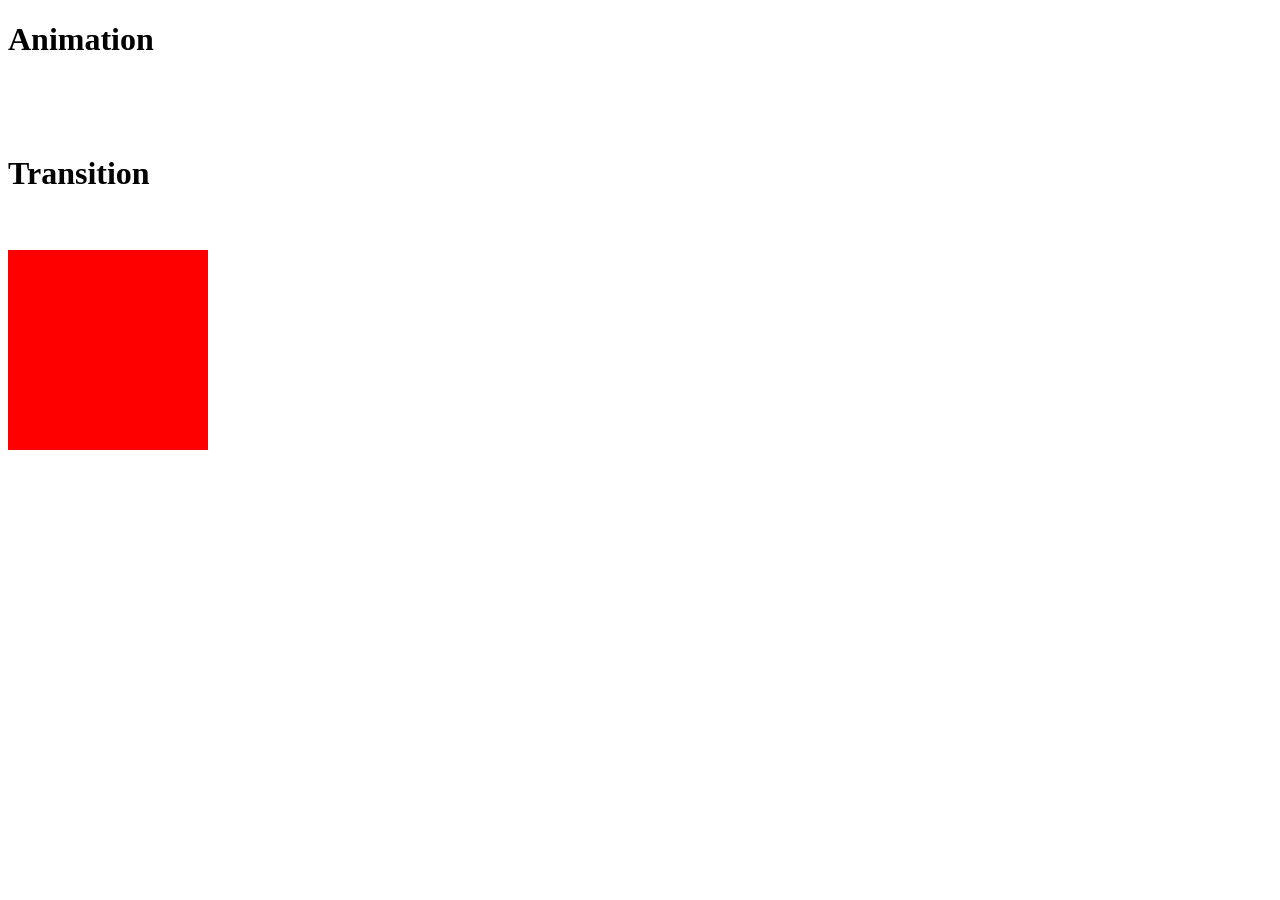
<file: Animation/index.html>
<!DOCTYPE html>
<html lang="en">
<head>
    <meta charset="UTF-8">
    <meta name="viewport" content="width=device-width, initial-scale=1.0">
    <title>Animation</title>
    <link href="style.css" rel="stylesheet">
</head>
<body>
    <h1>Animation</h1>
    <br><br>
    <!-- <h1 class="animation">Chamikara Ruchiranga</h1> -->

    <br>
    <h1>Transition</h1>
    <br><br>
    <div class="transition"></div>
</body>
</html>
</file>
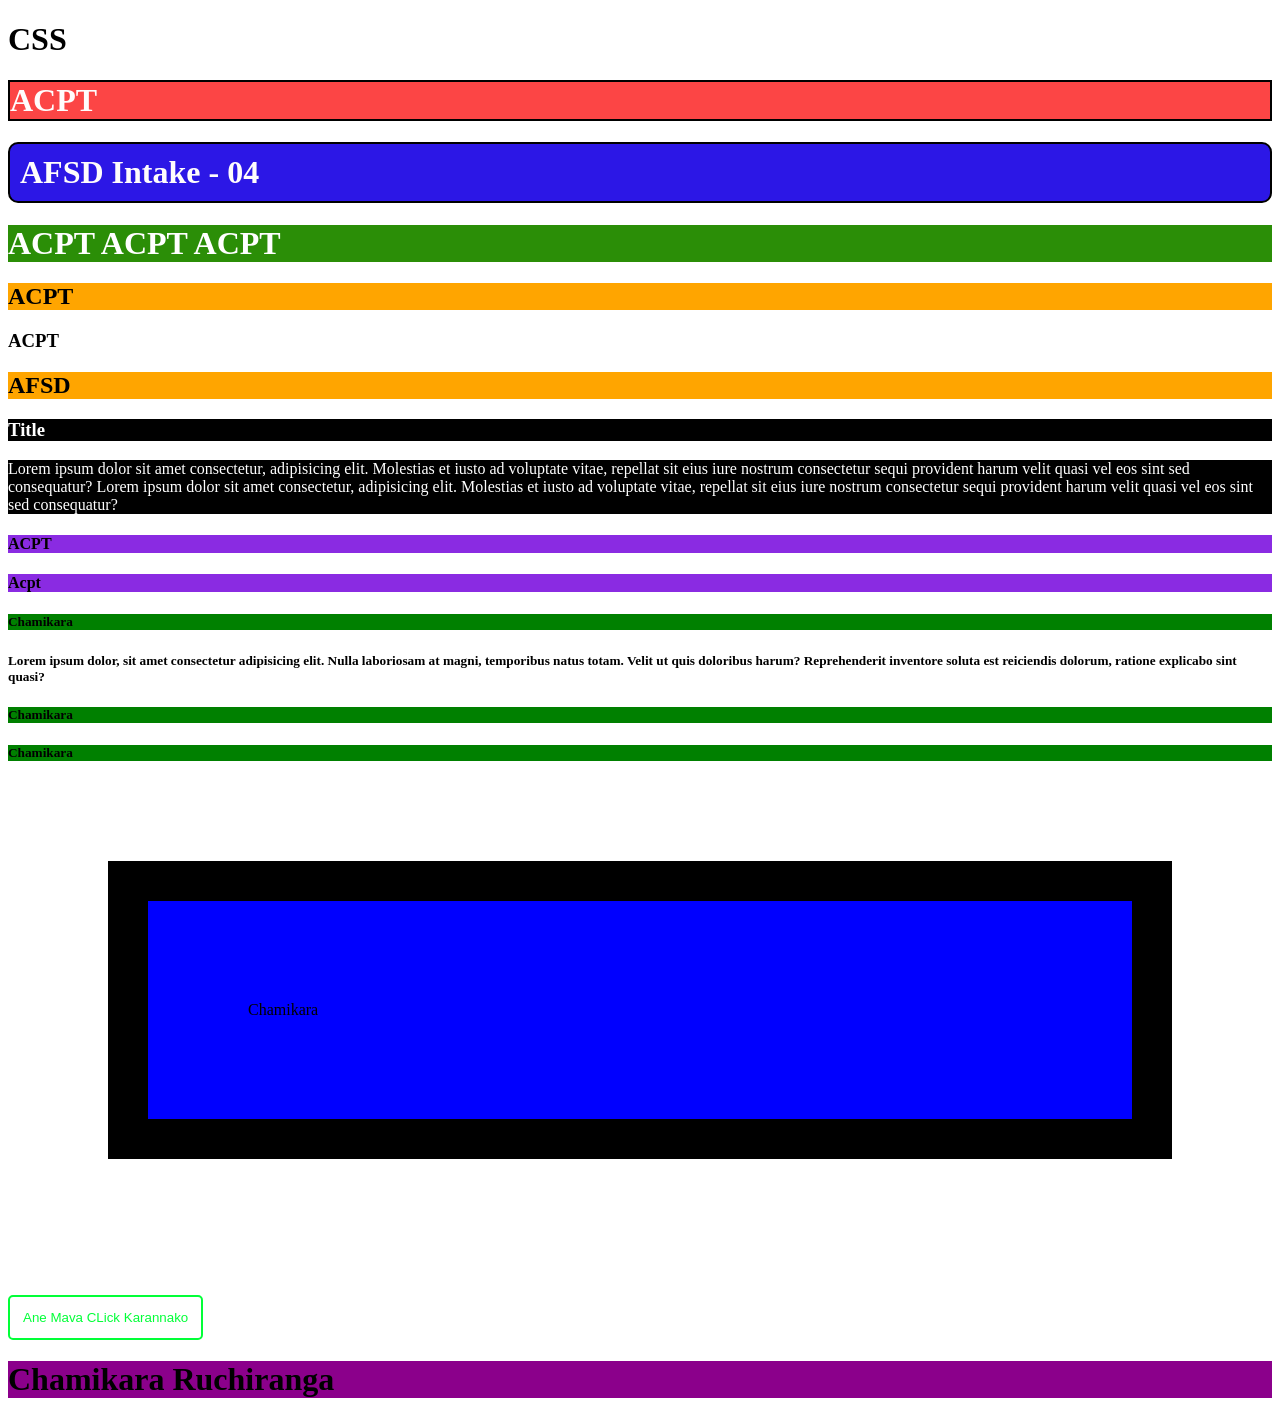
<file: CSS/index.html>
<!DOCTYPE html>
<html lang="en">
<head>
    <meta charset="UTF-8">
    <meta name="viewport" content="width=device-width, initial-scale=1.0">
    <title>Css</title>
    <style>
        #title {
            background-color: #2c17e6;
            color: #fffcfc;
            border: 2px solid black;
            padding: 10px;
            border-radius: 10px;
        }
    </style>
    <link href="style.css" rel="stylesheet">
</head>
<body>
    <h1>CSS</h1>

    <!-- Inline Style  -->
    <h1 style="background-color: #fc4545; color: #fffcfc; border: 2px solid black;">ACPT</h1>

    <!-- Internal Style  -->
    <h1 id="title">AFSD Intake - 04</h1>

    <!-- Enternal Style  -->
    <h1 id="acpt1">ACPT ACPT ACPT</h1>

    <!-- type Selector  -->
    <h2>ACPT</h2>
    <h3>ACPT</h3>
    <h2>AFSD</h2>

    <!-- class Seletor  -->
    <h3 class="title">Title</h3>
    <p class="title">Lorem ipsum dolor sit amet consectetur, adipisicing elit. 
        Molestias et iusto ad voluptate vitae, repellat sit eius 
        iure nostrum consectetur sequi provident harum velit quasi 
        vel eos sint sed consequatur?
        Lorem ipsum dolor sit amet consectetur, adipisicing elit. 
        Molestias et iusto ad voluptate vitae, repellat sit eius 
        iure nostrum consectetur sequi provident harum velit quasi 
        vel eos sint sed consequatur?
    </p>

    <!-- id selector  -->
    <h4 id="acpt-2">ACPT</h4>
    <h4 id="acpt-2">Acpt</h4>

    <!-- Child Selector  -->
    <div>
        <div>
            <h5>Chamikara</h5>
        </div>
    </div>
    <h5>Lorem ipsum dolor, sit amet consectetur adipisicing elit. Nulla laboriosam at magni, temporibus natus totam. Velit ut quis doloribus harum? Reprehenderit inventore soluta est reiciendis dolorum, ratione explicabo sint quasi?</h5>

    <div>
        <h5>Chamikara</h5>
        <h5>Chamikara</h5>
    </div>

    <!-- universal selector  -->
    <!-- <h6>Chamikara</h6> -->

    <!-- Box Model -->
    <!-- <div class="box-container"> -->
        <div class="box-model">
            Chamikara
        </div>
    <!-- </div> -->
    <br><br>

    <button class="btn">Ane Mava CLick Karannako</button>


    <h1 id="name" class="name1" style="background-color: #fc4545;">Chamikara Ruchiranga</h2>
</body>
</html>
</file>
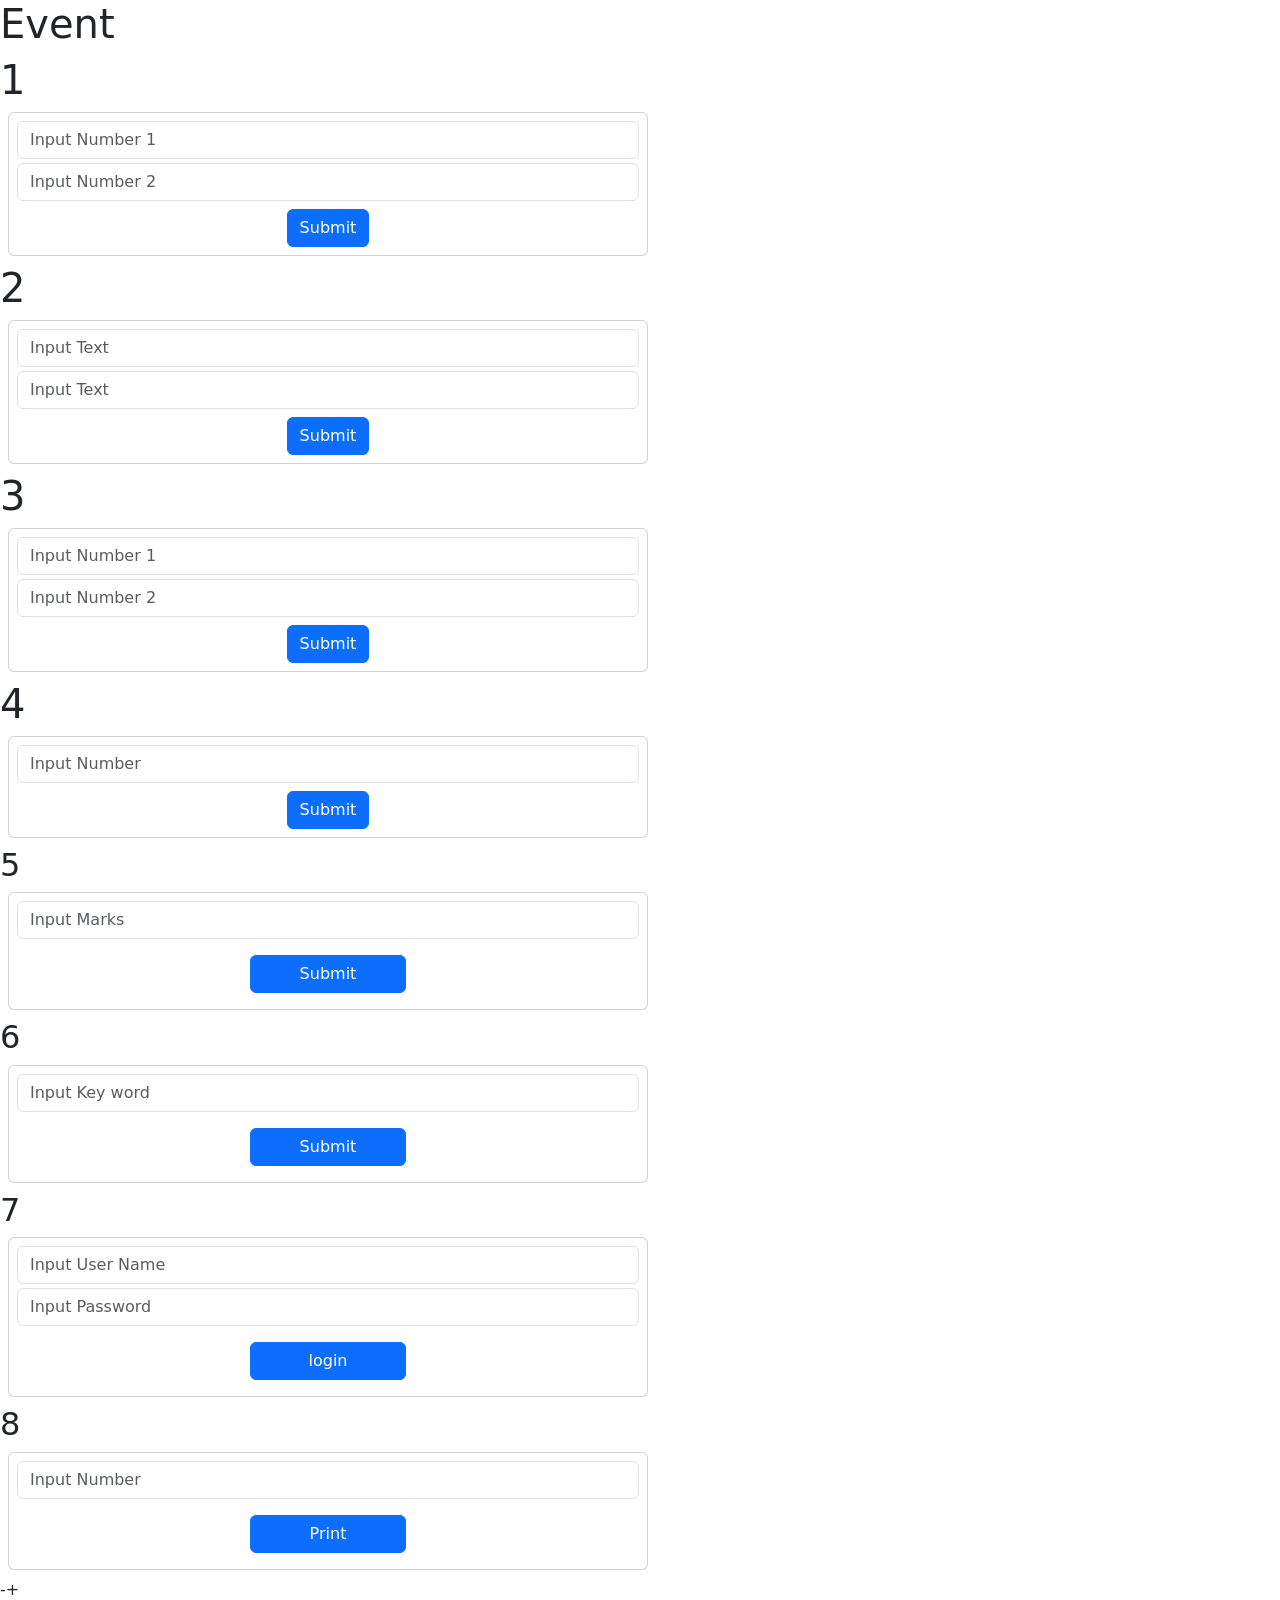
<file: Events/index.html>
<!DOCTYPE html>
<html lang="en">
<head>
    <meta charset="UTF-8">
    <meta name="viewport" content="width=device-width, initial-scale=1.0">
    <title>Event</title>
    <link href="https://cdn.jsdelivr.net/npm/bootstrap@5.3.3/dist/css/bootstrap.min.css" rel="stylesheet" integrity="sha384-QWTKZyjpPEjISv5WaRU9OFeRpok6YctnYmDr5pNlyT2bRjXh0JMhjY6hW+ALEwIH" crossorigin="anonymous">
</head>
<body>
    <h1>Event</h1>
    
    <h1>1</h1>
    <div class="card w-50 m-2 p-2">
        <div>
            <input type="number" class="form-control mb-1" id="input-1" placeholder="Input Number 1">
            <input type="number" class="form-control" id="input-2" placeholder="Input Number 2">
            <h3 class="text-center m-2" id="display-1"></h3>
            <div class="d-flex justify-content-center">
                <button onclick="equal()" type="button" class="btn btn-primary">Submit</button>
            </div>
        </div>
    </div>

    <h1>2</h1>
    <div class="card w-50 m-2 p-2">
        <div>
            <input type="text" class="form-control mb-1" id="input-3" placeholder="Input Text">
            <input type="text" class="form-control" id="input-4" placeholder="Input Text">
            <h3 class="text-center m-2" id="display-2"></h3>
            <div class="d-flex justify-content-center">
                <button onclick="nameEqual()" type="button" class="btn btn-primary">Submit</button>
            </div>
        </div>
    </div>

    <h1>3</h1>
    <div class="card w-50 m-2 p-2">
        <div>
            <input type="number" class="form-control mb-1" id="input-5" placeholder="Input Number 1">
            <input type="number" class="form-control" id="input-6" placeholder="Input Number 2">
            <h3 class="text-center m-2" id="display-3"></h3>
            <div class="d-flex justify-content-center">
                <button onclick="greaterthan()" type="button" class="btn btn-primary">Submit</button>
            </div>
        </div>
    </div>

    <h1>4</h1>
    <div class="card w-50 m-2 p-2">
        <div>
            <input type="number" class="form-control mb-1" id="input-7" placeholder="Input Number">
            <h3 class="text-center m-2" id="display-4"></h3>
            <div class="d-flex justify-content-center">
                <button onclick="addition()" type="button" class="btn btn-primary">Submit</button>
            </div>
        </div>
    </div>

    <h2>5</h2>
    <div class="card w-50 m-2 p-2">
        <div>
            <input type="number" class="form-control mb-1" id="input-8" placeholder="Input Marks">
            <h3 class="text-center m-2" id="display-5"></h3>
            <div class="d-flex justify-content-center">
                <button onclick="enterMarks()" type="button" class="btn btn-primary w-25 m-2">Submit</button>
            </div>
        </div>
      </div>

      <!-- input short name  -->
      <!-- intern => Intern S E  -->
      <!-- ase => Associate S E  -->
      <!-- se => S E  -->
      <!-- sse => Senior S E  -->
      <!-- atl => Assistant Tech Lead  -->
      <!-- tl => Tech Lead -->
      <!-- Error Key Word  -->

      <h2>6</h2>
    <div class="card w-50 m-2 p-2">
        <div>
            <input type="text" class="form-control mb-1" id="input-9" placeholder="Input Key word">
            <h3 class="text-center m-2" id="display-6"></h3>
            <div class="d-flex justify-content-center">
                <button onclick="keySubmit()" type="button" class="btn btn-primary w-25 m-2">Submit</button>
            </div>
        </div>
      </div>

      <!-- uName = AdMiN -->
      <!-- uPass = admin1234 -->
      <!-- input User name and Password -->
      <!-- display Login Success..!  -->
      <!-- display Login Fail..!  -->

      <h2>7</h2>
    <div class="card w-50 m-2 p-2">
        <div>
            <input type="text" class="form-control mb-1" id="test-10" placeholder="Input User Name">
            <input type="password" onkeydown="enterLogin(event)" class="form-control mb-1" id="test-11" placeholder="Input Password">
            <h3 class="text-center m-2" id="display-7"></h3>
            <div class="d-flex justify-content-center">
                <button onclick="login()" type="button" class="btn btn-primary w-25 m-2">login</button>
            </div>
        </div>
      </div>
    
      <!-- enter number => Enter key > array save  -->
      <!-- print array  -->

      <h2>8</h2>
    <div class="card w-50 m-2 p-2">
        <div>
            <input type="number" onkeydown="arrayPush(event)" class="form-control mb-1" id="test-12" placeholder="Input Number">
            <h3 class="text-center m-2" id="display-8"></h3>
            <div class="d-flex justify-content-center">
                <button onclick="arrayPrint()" type="button" class="btn btn-primary w-25 m-2">Print</button>
            </div>
        </div>
      </div>

      <!-- 1 -100 random numbers 50 => array stor  [9, 10, 50, 99, 68]--> 
      <!-- user input number 1 -100  2--> 
      <!-- display  [10, 50, 68]--> 
      <!-- submit =>  -->-+

    <script type="text/javascript" src="index.js"></script>
</body>
</html>
</file>
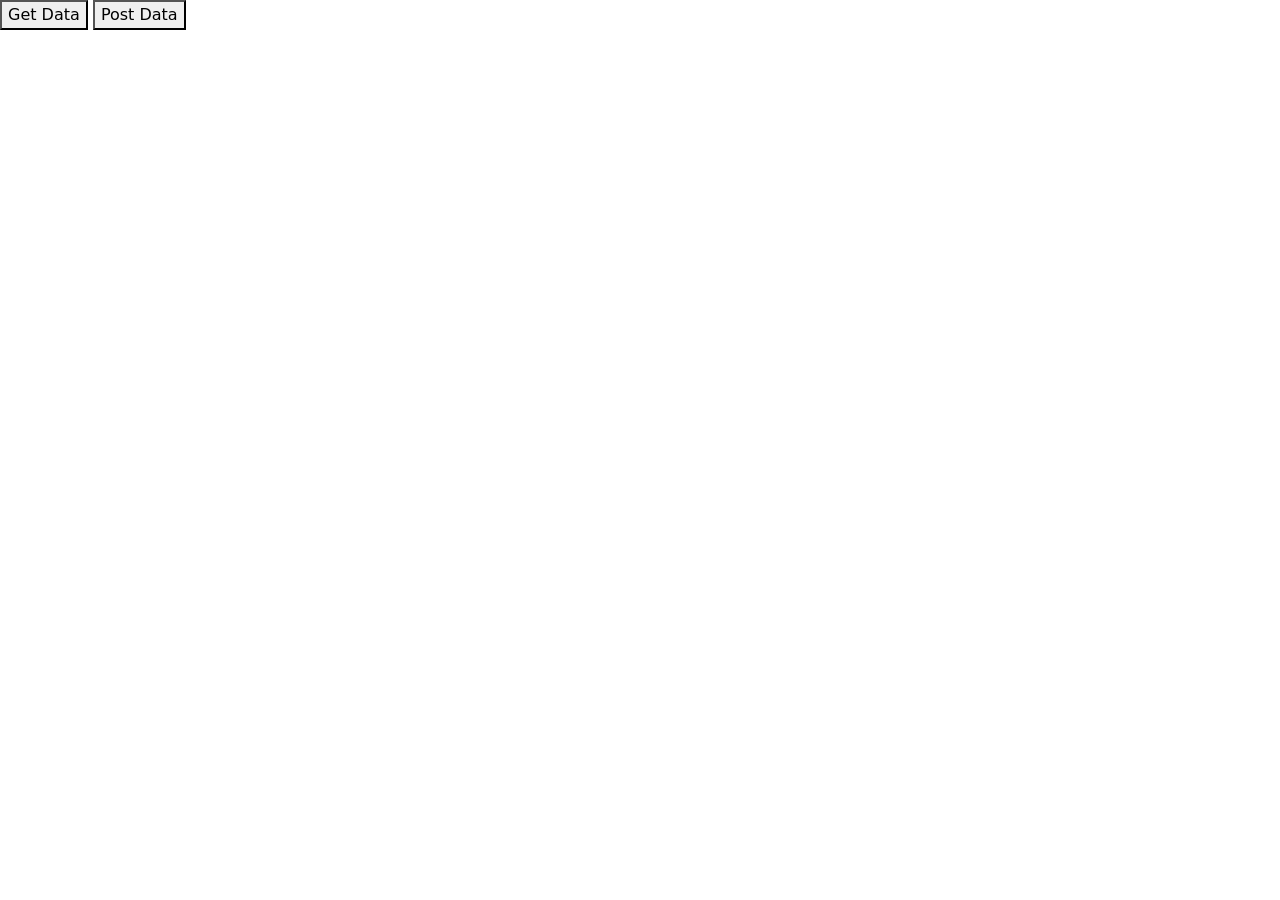
<file: Fetch/index.html>
<!DOCTYPE html>
<html lang="en">
<head>
    <meta charset="UTF-8">
    <meta name="viewport" content="width=device-width, initial-scale=1.0">
    <title>Fetch</title>
    <link href="https://cdn.jsdelivr.net/npm/bootstrap@5.3.3/dist/css/bootstrap.min.css" rel="stylesheet" integrity="sha384-QWTKZyjpPEjISv5WaRU9OFeRpok6YctnYmDr5pNlyT2bRjXh0JMhjY6hW+ALEwIH" crossorigin="anonymous">
</head>
<body>
    <button onclick="getData()">Get Data</button>
    <button onclick="postData()">Post Data</button>

    <div class="p-3 d-flex justify-content-center flex-wrap" id="display">
        
    </div>

    <script type="text/javascript" src="index.js"></script>
    <script src="https://cdn.jsdelivr.net/npm/bootstrap@5.3.3/dist/js/bootstrap.bundle.min.js" integrity="sha384-YvpcrYf0tY3lHB60NNkmXc5s9fDVZLESaAA55NDzOxhy9GkcIdslK1eN7N6jIeHz" crossorigin="anonymous"></script>

</body>
</html>
</file>
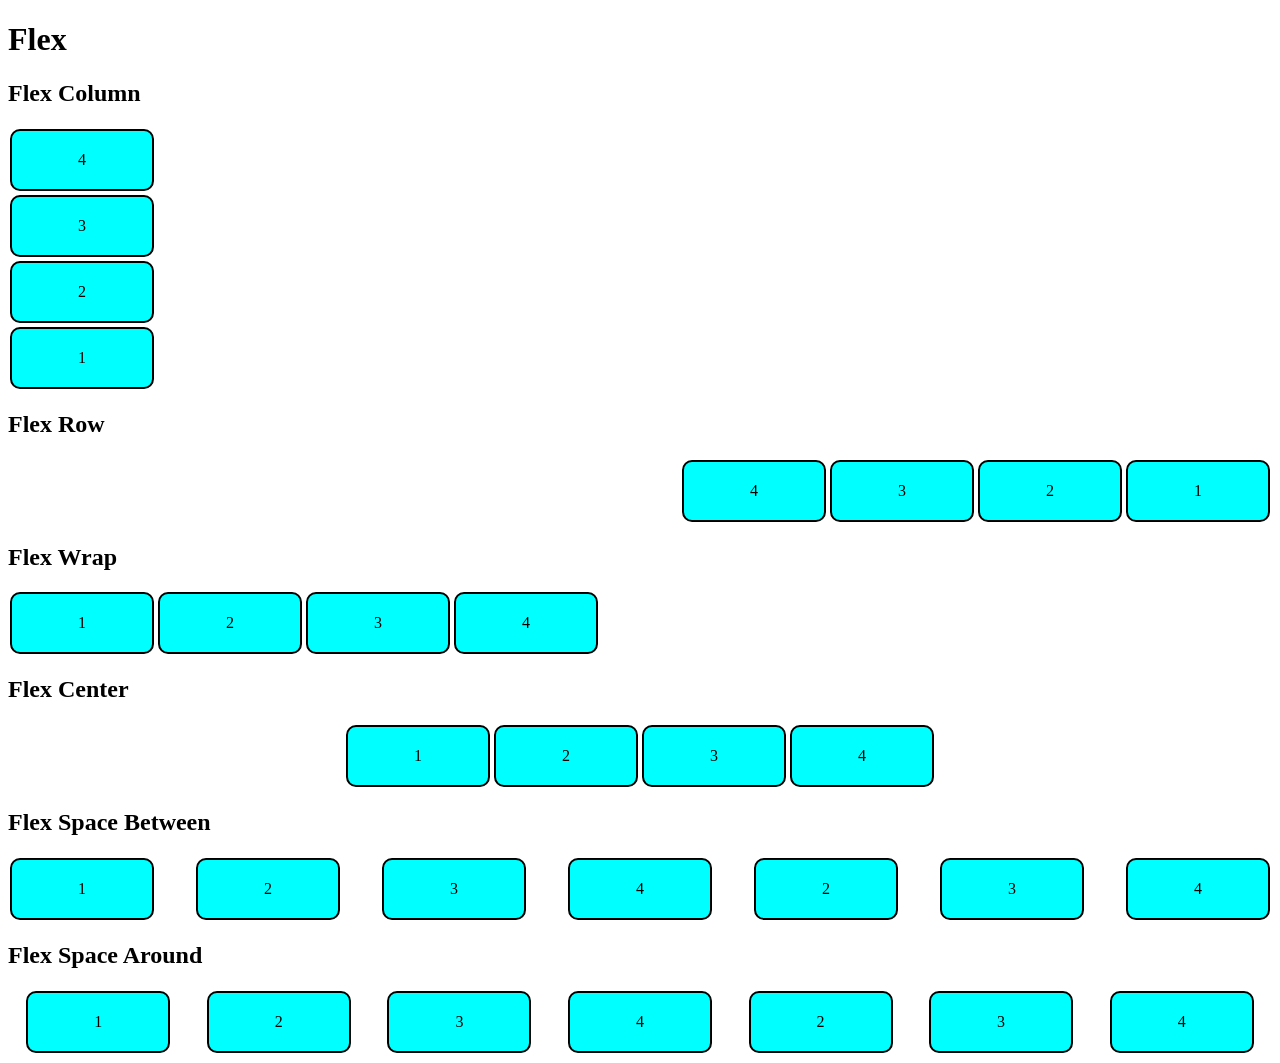
<file: Flex/index.html>
<!DOCTYPE html>
<html lang="en">
<head>
    <meta charset="UTF-8">
    <meta name="viewport" content="width=device-width, initial-scale=1.0">
    <title>Flex</title>
    <link href="style.css" rel="stylesheet">
</head>
<body>
    <h1>Flex</h1>

    <h2>Flex Column</h2>
    <div class="flex-column">
        <div class="item">1</div>
        <div class="item">2</div>
        <div class="item">3</div>
        <div class="item">4</div>
    </div>

    <h2>Flex Row</h2>
    <div class="flex-row">
        <div class="item">1</div>
        <div class="item">2</div>
        <div class="item">3</div>
        <div class="item">4</div>
    </div>

    <h2>Flex Wrap</h2>
    <div class="flex-wrap">
        <div class="item">1</div>
        <div class="item">2</div>
        <div class="item">3</div>
        <div class="item">4</div>
    </div>

    <h2>Flex Center</h2>
    <div class="flex-center">
        <div class="item">1</div>
        <div class="item">2</div>
        <div class="item">3</div>
        <div class="item">4</div>
    </div>

    <h2>Flex Space Between</h2>
    <div class="flex-space-between">
        <div class="item">1</div>
        <div class="item">2</div>
        <div class="item">3</div>
        <div class="item">4</div>
        <div class="item">2</div>
        <div class="item">3</div>
        <div class="item">4</div>
    </div>

    <h2>Flex Space Around</h2>
    <div class="flex-space-around">
        <div class="item">1</div>
        <div class="item">2</div>
        <div class="item">3</div>
        <div class="item">4</div>
        <div class="item">2</div>
        <div class="item">3</div>
        <div class="item">4</div>
    </div>

</body>
</html>
</file>
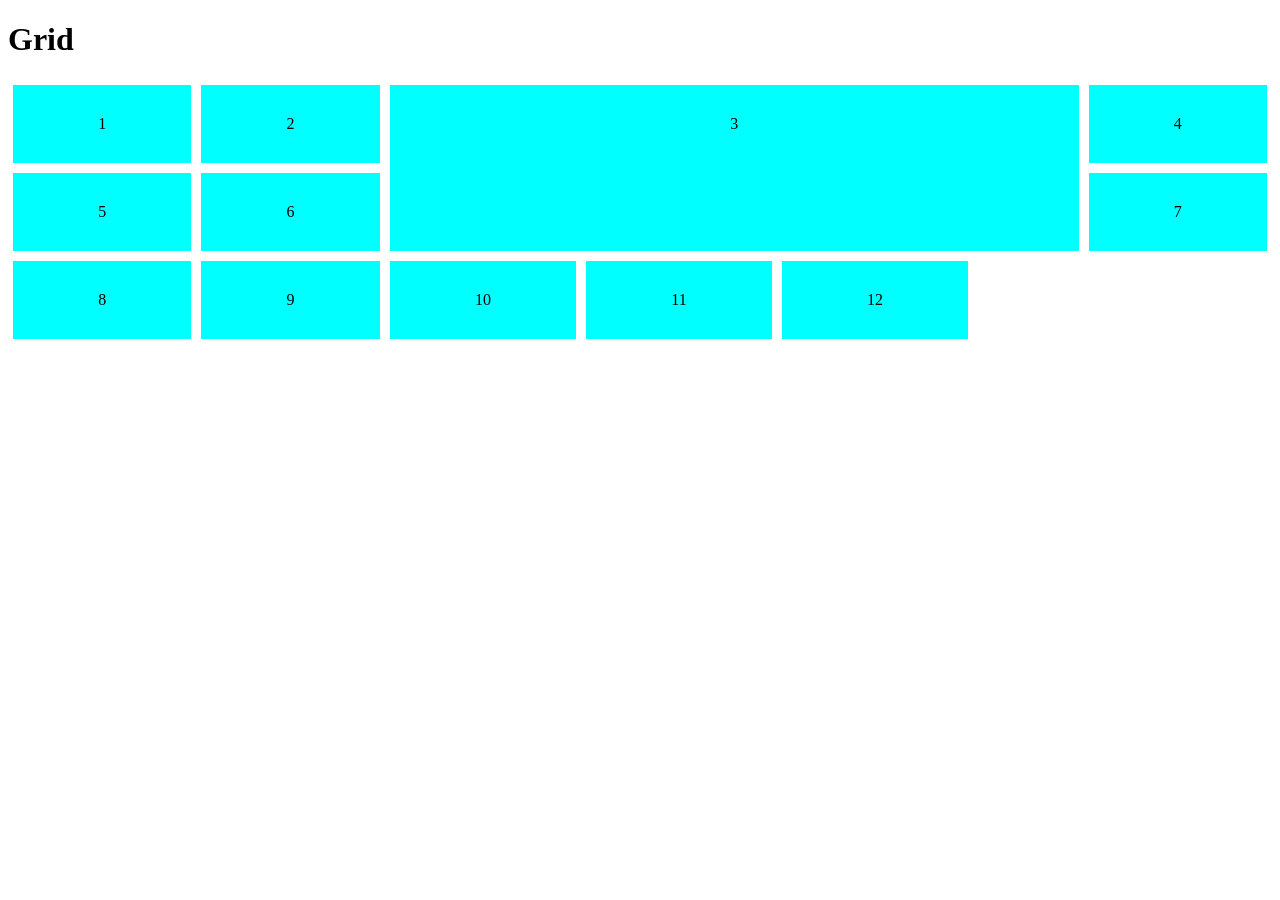
<file: Grid/index.html>
<!DOCTYPE html>
<html lang="en">
<head>
    <meta charset="UTF-8">
    <meta name="viewport" content="width=device-width, initial-scale=1.0">
    <title>Grid</title>
    <link href="style.css" rel="stylesheet">
</head>
<body>
    <h1>Grid</h1>
    
    <div class="grid-container">
        <div class="item ">1</div>
        <div class="item">2</div>
        <div class="item item-1">3</div>
        <div class="item">4</div>
        <div class="item">5</div>
        <div class="item">6</div>
        <div class="item">7</div>
        <div class="item">8</div>
        <div class="item">9</div>
        <div class="item">10</div>
        <div class="item">11</div>
        <div class="item">12</div>
    </div>
</body>
</html>
</file>
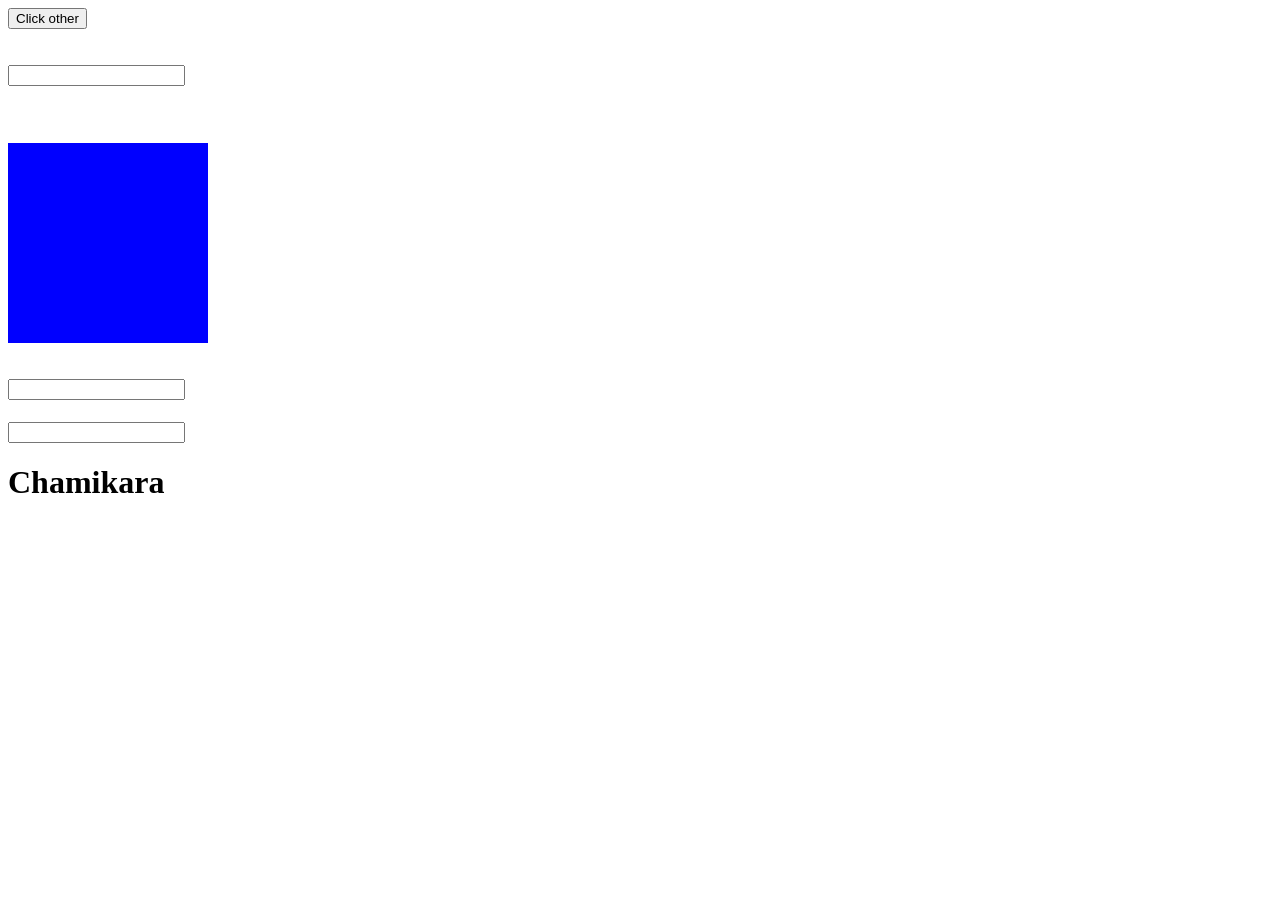
<file: JavaScript/index.html>
<!DOCTYPE html>
<html lang="en">
<head>
    <meta charset="UTF-8">
    <meta name="viewport" content="width=device-width, initial-scale=1.0">
    <title>Java Script</title>
</head>
<body>
    <!-- <h1>Java Script</h1> -->
    

    <!-- Internal js -->
    <!-- <script type="text/javaScript">
        console.log("Chamikara Ruchiranga")
    </script> -->

    <button type="button" onclick="clickMe()">Click other</button>

    <br><br><br>

    <input id="change-text" type="text" onchange="onChangeText()">
    <h1 id="onChange-view"></h1>

    <br><br>

    <div id="mouse-view" onmouseover="mouseOver()" onmouseout="mouseOut()" style="width: 200px; height: 200px; background-color: blue;"></div>

    <br><br>

    <input id="keyId" type="text" onkeydown="keyDown()" onkeyup="keyUp()" onkeypress="keyPress()">

    <h1 id="onKey-view"></h1>

    <input id="keyId" type="text" onkeydown="keyDown()" onkeyup="keyUp()" onkeypress="keyPress()">

    <h1 id="onKey-view">Chamikara</h1>

    <!-- <hr> -->

    <!-- External Js  -->
    <script type="text/javascript" src="index.js"></script>
</body>
</html>
</file>
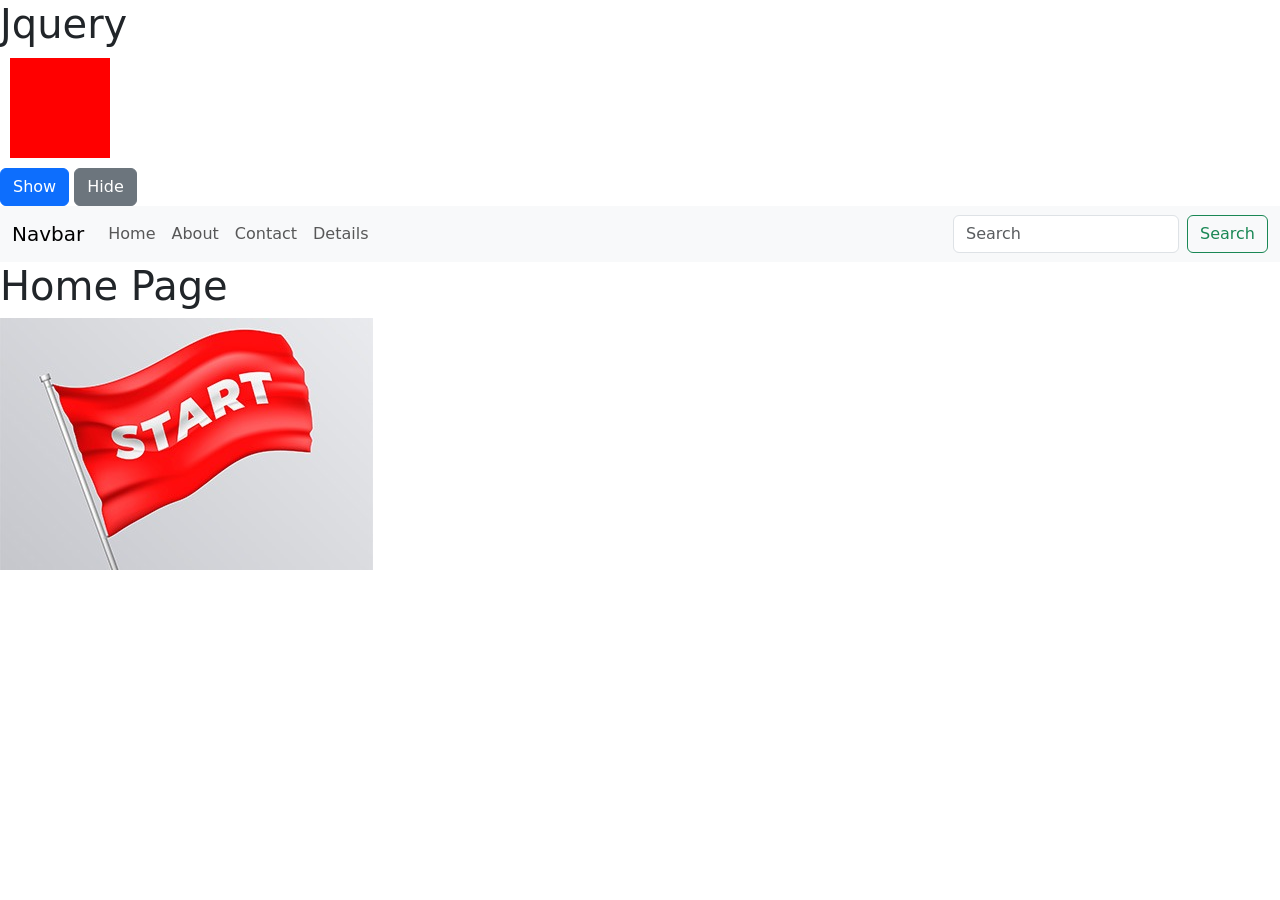
<file: Jquery/index.html>
<!DOCTYPE html>
<html lang="en">
<head>
    <meta charset="UTF-8">
    <meta name="viewport" content="width=device-width, initial-scale=1.0">
    <title>Jquery</title>
    <link href="https://cdn.jsdelivr.net/npm/bootstrap@5.3.3/dist/css/bootstrap.min.css" rel="stylesheet" integrity="sha384-QWTKZyjpPEjISv5WaRU9OFeRpok6YctnYmDr5pNlyT2bRjXh0JMhjY6hW+ALEwIH" crossorigin="anonymous">
</head>
<body>
    <h1>Jquery</h1>

    <div class="view" style="background-color: red; width: 100px; height: 100px; margin: 10px;"></div>
    <button id="click-show" type="button" class="btn btn-primary">Show</button>
    <button id="click-hide" type="button" class="btn btn-secondary">Hide</button>

    <!-- Single Page  -->
    <nav class="navbar navbar-expand-lg bg-body-tertiary">
        <div class="container-fluid">
          <a class="navbar-brand" href="#">Navbar</a>
          <button class="navbar-toggler" type="button" data-bs-toggle="collapse" data-bs-target="#navbarSupportedContent" aria-controls="navbarSupportedContent" aria-expanded="false" aria-label="Toggle navigation">
            <span class="navbar-toggler-icon"></span>
          </button>
          <div class="collapse navbar-collapse" id="navbarSupportedContent">
            <ul class="navbar-nav me-auto mb-2 mb-lg-0">
              <li class="nav-item">
                <a class="nav-link nav-home">Home</a>
              </li>
              <li class="nav-item">
                <a class="nav-link nav-about" href="#">About</a>
              </li>
              <li class="nav-item">
                <a class="nav-link nav-contact" href="#">Contact</a>
              </li>
              <li class="nav-item">
                <a class="nav-link nav-details">Details</a>
              </li>
            </ul>
            <form class="d-flex" role="search">
              <input class="form-control me-2" type="search" placeholder="Search" aria-label="Search">
              <button class="btn btn-outline-success" type="submit">Search</button>
            </form>
          </div>
        </div>
      </nav>

      <div id="homePage">
        <h1>Home Page</h1>
        <img src="../assets/logo.jpeg" alt="">
      </div>

      <div id="aboutPage">
        <h1>About Page</h1>
      </div>

      <div id="contactPage">
        <h1>Contact Page</h1>
      </div>

      <div id="detailsPage">
        <h1>Details Page</h1>
      </div>
    
    <script src="https://cdnjs.cloudflare.com/ajax/libs/jquery/3.7.1/jquery.min.js" integrity="sha512-v2CJ7UaYy4JwqLDIrZUI/4hqeoQieOmAZNXBeQyjo21dadnwR+8ZaIJVT8EE2iyI61OV8e6M8PP2/4hpQINQ/g==" crossorigin="anonymous" referrerpolicy="no-referrer"></script>
    <script src="https://cdn.jsdelivr.net/npm/bootstrap@5.3.3/dist/js/bootstrap.bundle.min.js" integrity="sha384-YvpcrYf0tY3lHB60NNkmXc5s9fDVZLESaAA55NDzOxhy9GkcIdslK1eN7N6jIeHz" crossorigin="anonymous"></script>
    <script type="text/javascript" src="index.js"></script>
</body>
</html>
</file>
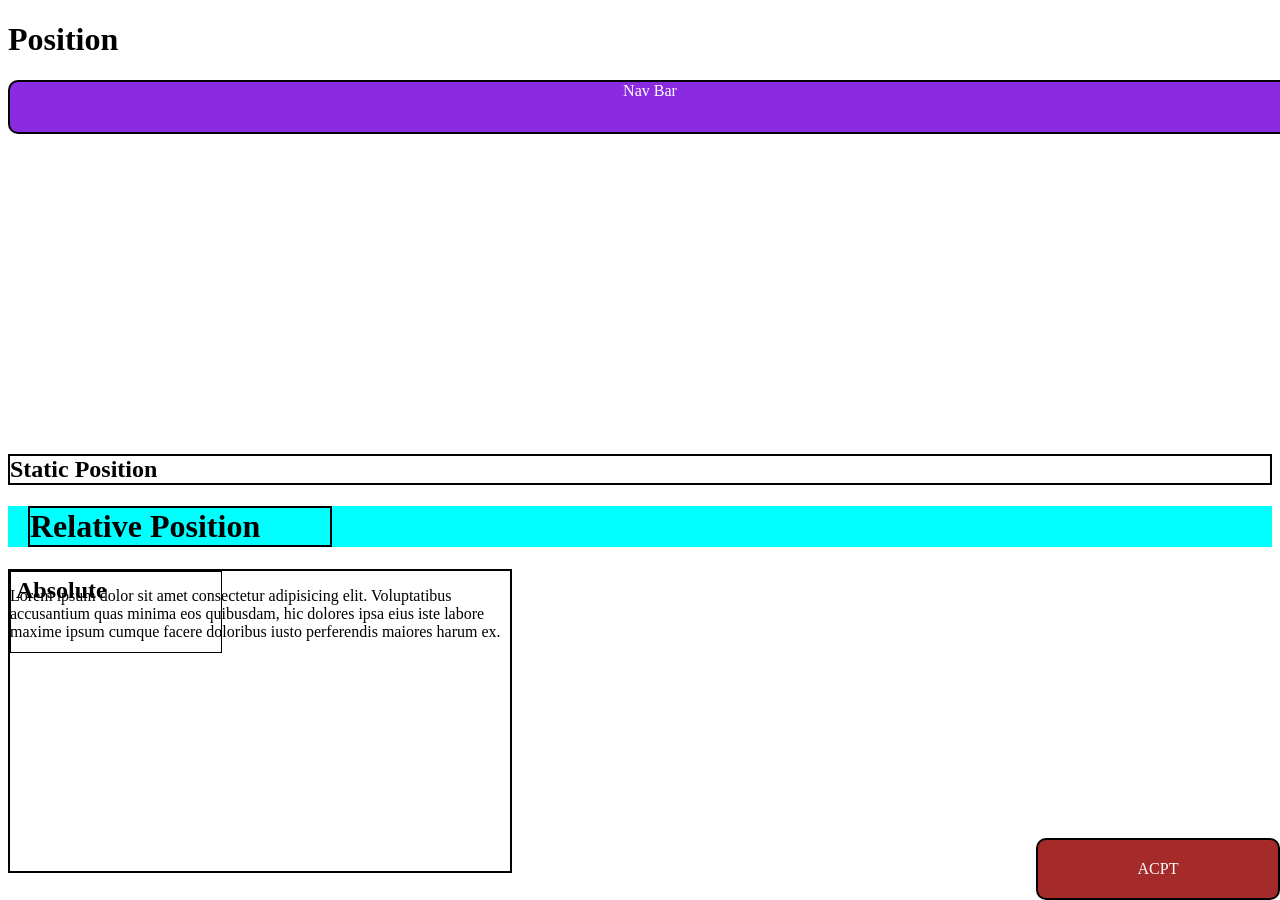
<file: Position/index.html>
<!DOCTYPE html>
<html lang="en">
<head>
    <meta charset="UTF-8">
    <meta name="viewport" content="width=device-width, initial-scale=1.0">
    <title>Position</title>
    <link href="style.css" rel="stylesheet">
</head>
<body>
    <h1>Position</h1>

    <!-- Sticky  -->
    <div class="Sticky">Nav Bar</div>

    <div style="height: 300px;"></div>

    <!-- Static -->
    <h2 class="static">Static Position</h2>

    <!-- Fixed  -->
    <div class="fixed">ACPT</div>
    
    <!-- Relative  -->
    <div style="background-color: aqua; position: relative;">
        <h1 class="relative">Relative Position</h1>
    </div>

    <!-- Absolute  -->
    <div class="relative-2">
        <h2 class="absolute">Absolute</h2>
        <p style="position: relative;">Lorem ipsum dolor sit amet consectetur adipisicing elit. 
            Voluptatibus accusantium quas minima eos quibusdam, 
            hic dolores ipsa eius iste labore maxime ipsum cumque 
            facere doloribus iusto perferendis maiores harum ex.
        </p>
    </div>
    
</body>
</html>
</file>
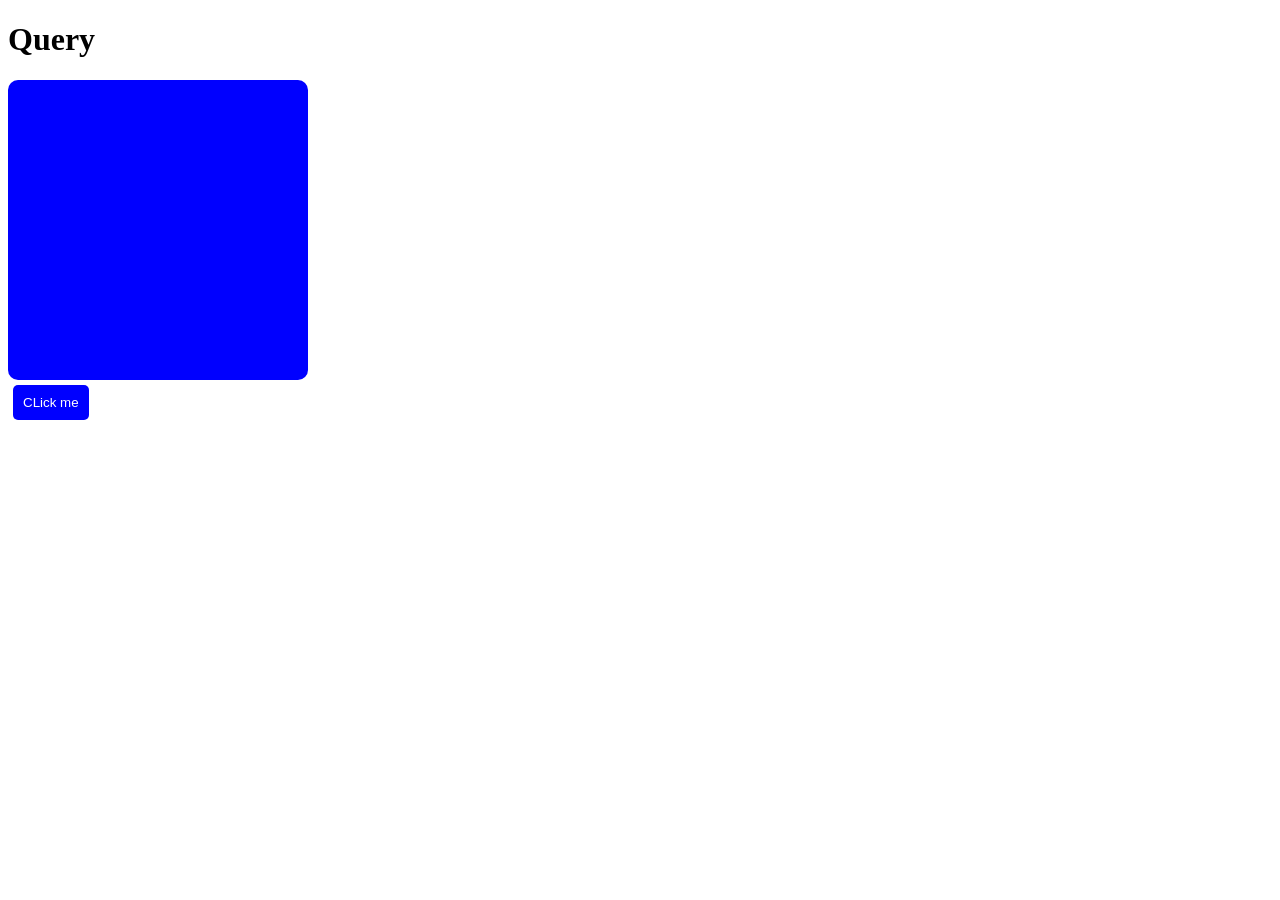
<file: Query/index.html>
<!DOCTYPE html>
<html lang="en">
<head>
    <meta charset="UTF-8">
    <meta name="viewport" content="width=device-width, initial-scale=1.0">
    <title>Query</title>
    <link href="style.css" rel="stylesheet">
</head>
<body>
    <h1>Query</h1>
    <div class="acpt"></div>

    <button class="btn">CLick me</button>
</body>
</html>
</file>
<file: Animation/style.css>
.animation {
    width: 400px;
    /* height: 200px; */
    /* background-color: red; */
    position: relative;
    animation-name: example;
    animation-duration: 10s;
    animation-iteration-count: infinite;
    /* transform: rotate(45deg); */
}

/* @keyframes example {
    from {left: 0; background-color: red;}
    to {left: 500px; background-color: blue; border-radius: 100px;}
} */

@keyframes example {
    0% {color: red; left: 0; top: 0; transform: rotate(0deg);}
    25% {color: blue(155, 102, 4); left: 500px; top: 0; transform: rotate(-90deg);}
    50% {color: yellow; left: 500px; top: 300px; transform: rotate(-180deg);}
    75% {color: green; left: 0; top: 300px; transform: rotate(-270deg);}
    100% {color: red; left: 0; top: 0; transform: rotate(-360deg);}
}

/* Transition  */
.transition {
    width: 200px;
    height: 200px;
    background-color: red;
    position: relative;
    transition: width 2s, height 2s, background-color 2s, transform 2s;
}

.transition:hover {
    /* width: 300px; */
    /* height: 300px; */
    background-color: blue;
    transform: rotate(360deg);
}
</file>
<file: CSS/style.css>
#acpt1 {
    background-color: rgb(43, 142, 7);
    color: white;
}

#acpt2 {
    background-color: brown;
    color: white;
}

#acpt3 {
    background-color: rgb(11, 13, 133);
    color: white;
}
/* =================================================== */
/* type  */
h2 {
    background-color: orange;
}

/* class  */
.title {
    background-color: black;
    color: white;
}

/* id  */
#acpt-2 {
    background-color: blueviolet;
}

/* child  */
div > h5 {
    background-color: green;
}

/* universal selector  */
/* body {
    background-color: aqua;
} */
/* * {
    background-color: chartreuse;
} */

.box-container {
    background-color: rgb(124, 215, 240);
    /* width: 600px; */
}

.box-model {
    background-color: blue;
    margin: 100px;
    border: 40px solid black;
    padding: 100px;
}

/* .btn {
    background-color: red;
    color: white;
    border: none;
    padding: 10px;
    border-radius: 5px;
    cursor: pointer;
}

.btn:hover {
    background-color: rgb(192, 0, 0);
} */

.btn {
    background-color: white;
    border: 2px solid rgb(2, 255, 56);
    color: rgb(2, 255, 56);
    padding: 13px;
    border-radius: 5px;
    cursor: pointer;
}

.btn:hover {
    background-color: rgb(2, 255, 56);
    color: white;
}

#name {
    background-color: blue;
}

.name1 {
    background-color: darkmagenta !important;
}
</file>
<file: Flex/style.css>
.item {
    width: 100px;
    padding: 20px;
    background-color: aqua;
    border: 2px solid black;
    border-radius: 10px;
    text-align: center;
    margin: 2px;
}

.flex-column {
    display: flex;
    flex-direction: column-reverse;
}

.flex-row {
    display: flex;
    flex-direction: row-reverse;
}

.flex-wrap {
    display: flex;
    flex-wrap: wrap;
}

.flex-center {
    display: flex;
    justify-content: center;
    flex-wrap: wrap;
}

.flex-space-between {
    display: flex;
    justify-content: space-between;
    flex-wrap: wrap;
}

.flex-space-around {
    display: flex;
    justify-content: space-around;
    flex-wrap: wrap;
}
</file>
<file: Grid/style.css>
.grid-container {
    display: grid;
    grid-template-columns: auto auto auto auto auto auto auto;
}

.item {
    padding: 30px;
    background-color: aqua;
    margin: 5px;
    text-align: center;
}

.item-1 {
    grid-row-start: 1;
    grid-row-end: 3;
    grid-column-start: 3;
    grid-column-end: 7;
}
</file>
<file: Position/style.css>
.Sticky {
    width: 100vw;
    height: 50px;
    background-color: blueviolet;
    color: white;
    border: 2px solid black;
    border-radius: 10px;
    text-align: center;
    position: sticky;
    top: 50px;
}

.static {
    position: static;
    top: 100px;
    bottom: 100px;
    left: 100px;
    right: 100px;
    border: 2px solid black;
}

.relative {
    position: relative;
    left: 20px;
    /* top: 200px; */
    width: 300px;
    border: 2px solid black;
}

.relative-2 {
    position: relative;
    width: 500px;
    height: 300px;
    border: 2px solid black;
}

.absolute {
    position: absolute;
    /* left: 0;
    bottom: 0; */
    padding: 5px;
    width: 200px;
    height: 70px;
    border: 1px solid black;
    margin: 0;
}

.fixed {
    width: 200px;
    text-align: center;
    border: 2px solid black;
    background-color: brown;
    color: white;
    padding: 20px;
    border-radius: 10px;
    position: fixed;
    z-index: 1;
    bottom: 0;
    right: 0;
}
</file>
<file: Query/style.css>
.acpt {
    width: 300px;
    height: 300px;
    background-color: blue;
    border-radius: 10px;
}

.btn {
    padding: 10px;
    margin: 5px;
    background-color: blue;
    color: white;
    border: none;
    border-radius: 5px;
}

@media only screen and (max-width: 820px) and (min-width: 320px){
    .acpt {
       background-color: brown; 
       width: 100px;
       height: 100px;
    }

    .btn {
        background-color: white;
        border: 2px solid blue;
        color: blue;
    }
}

/* @media only screen and (max-width: 520px){
    .acpt {
       background-color: brown; 
       width: 100px;
       height: 100px;
    }

    .btn {
        background-color: white;
        border: 2px solid blue;
        color: blue;
    }
} */
</file>
